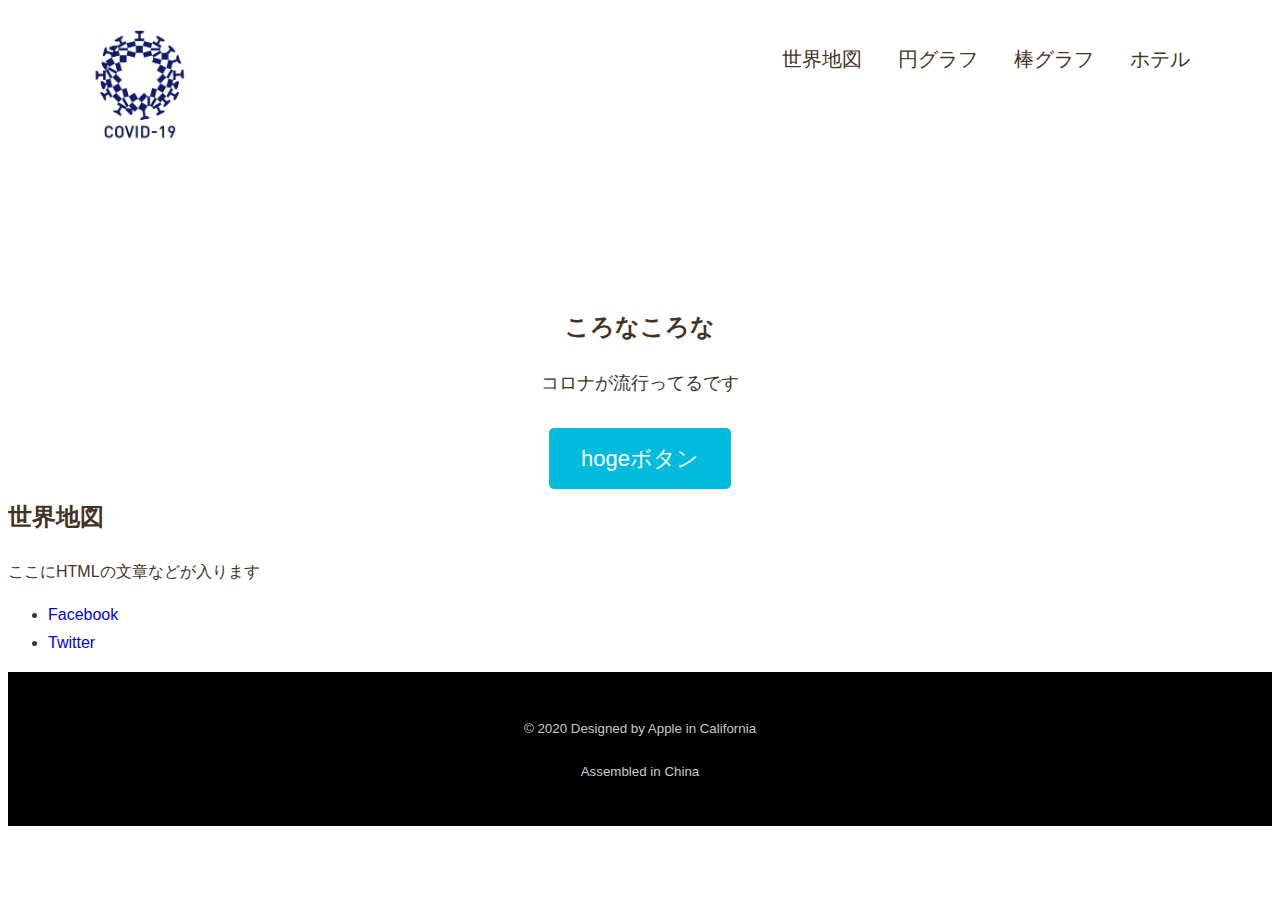
<file: index.html>
<!DOCTYPE html>
<html lang='ja'>
  <head>
    <meta charset="UTF-8">
    <title>COVID-19 World Map</title>
    <link rel="stylesheet" href"http://unpkg.com/ress/dist/ress.min.css">
    <link rel="stylesheet" href="css/style.css">
    <link rel="icon" type="image/png" href="favicon-32x32.png">
<!-- ファビコンの記述（なぜか反映されない） -->
    <link rel="apple-touch-icon" sizes="180x180" href="/apple-touch-icon.png">
    <link rel="icon" type="image/png" sizes="32x32" href="/favicon-32x32.png">
    <link rel="icon" type="image/png" sizes="16x16" href="/favicon-16x16.png">
    <link rel="manifest" href="/site.webmanifest">
    <link rel="mask-icon" href="/safari-pinned-tab.svg" color="#5bbad5">
    <meta name="msapplication-TileColor" content="#da532c">
    <meta name="theme-color" content="#ffffff">

  </head>

  <header class="page-header wrapper">
    <h1><a href="index.html"><img class="logo" src="images/covid19.jpg" alt="worldmapホーム"></a></h1>
    <nav>
      <ul class="main-nav">
        <li><a href="worldMap.html">世界地図</a></li>
        <li><a href="#">円グラフ</a></li>
        <li><a href="#">棒グラフ</a></li>
        <li><a href="#">ホテル</a></li>
      </ul>
    </nav>
  </header>

<main>
  
  </div>
  <div class = "coronacorona wrapper">
    <h2 class="page title">ころなころな</h2>
    <p>コロナが流行ってるです</p>
    <a class="button" href="hoge.html">hogeボタン</a>
  </div>

    <body>
      <h2>世界地図</h2>
      <style>
        /* h1 {color:aqua;} */
      </style>
      <p>ここにHTMLの文章などが入ります</p>
      <script type="text/javascript" src="worldMap.js"></script>
    </body>

    <ul>
      <li><a href="#">Facebook</a></li>
      <li><a href="#">Twitter</a></li>
    </ul>

    
</main>


  <footer>
    <p><small>&copy; 2020 Designed by Apple in California</small></p>
    <p><small>Assembled in China</small></p>
  </footer>
</html>
</file>
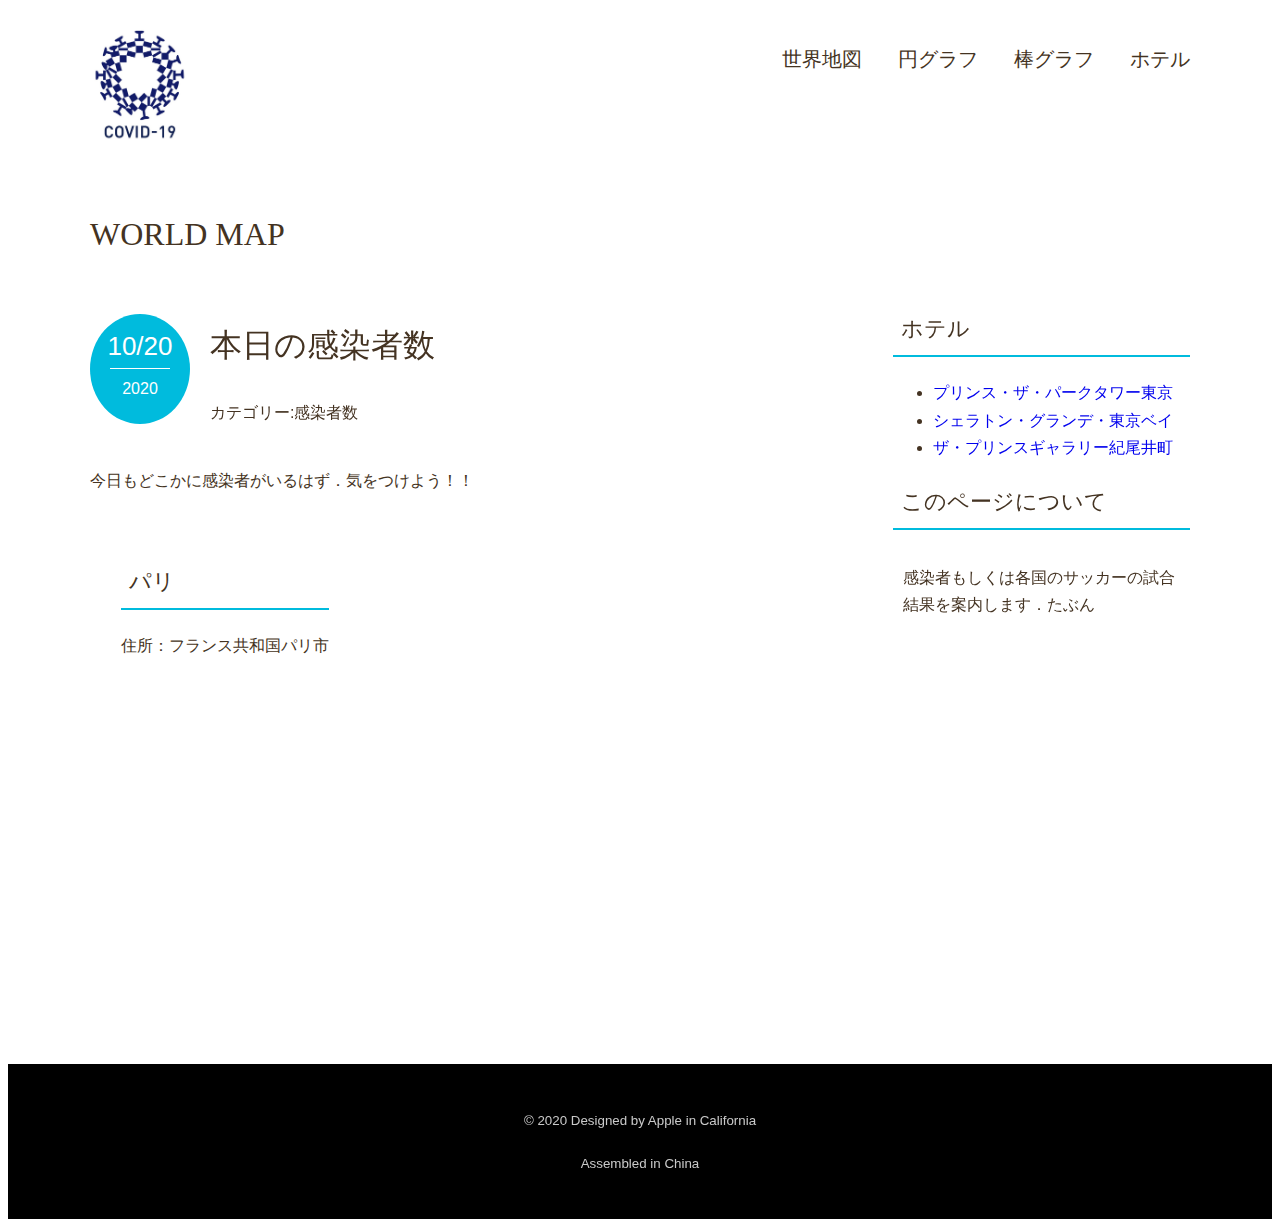
<file: worldMap.html>
<!DOCTYPE html>
<html lang='ja'>
  <head>
    <meta charset="UTF-8">
    <title>COVID-19 World Map - worldMap</title>
    <link rel="stylesheet" href"http://unpkg.com/ress/dist/ress.min.css">
    <link rel="stylesheet" href="css/style.css">
    <link rel="icon" type="image/png" href="favicon-32x32.png">
<!-- ファビコンの記述（なぜか反映されない） -->
    <link rel="apple-touch-icon" sizes="180x180" href="/apple-touch-icon.png">
    <link rel="icon" type="image/png" sizes="32x32" href="/favicon-32x32.png">
    <link rel="icon" type="image/png" sizes="16x16" href="/favicon-16x16.png">
    <link rel="manifest" href="/site.webmanifest">
    <link rel="mask-icon" href="/safari-pinned-tab.svg" color="#5bbad5">
    <meta name="msapplication-TileColor" content="#da532c">
    <meta name="theme-color" content="#ffffff">

  </head>

  <header class="page-header wrapper">
    <h1><a href="index.html"><img class="logo" src="images/covid19.jpg" alt="worldmapホーム"></a></h1>
    <nav>
      <ul class="main-nav">
        <li><a href="#">世界地図</a></li>
        <li><a href="#">円グラフ</a></li>
        <li><a href="#">棒グラフ</a></li>
        <li><a href="#">ホテル</a></li>
      </ul>
    </nav>
  </header>

<main>

  <div class="wrapper">
    <h2 class="page-title">World Map</h2>
  </div><!-- /.wrapper -->
  
  <div class = "news-contents wrapper">
    <article>
      <header class = "post-info">
        <h2 class = "post-title">本日の感染者数</h2>
        <p class = "post-date">10/20<span>2020</span></p>
        <p class = "post-cat">カテゴリー:感染者数</p>
      </header>
      <p>
        今日もどこかに感染者がいるはず．気をつけよう！！
      </p>

      <section id="location">
        <div class="wrapper">
          <div class="information">
            <h3 class="sub-title">パリ</h3>
            <p>
              住所：フランス共和国パリ市<br>
            </p>
          </div>
        </div>
        <div class="location-map">
          <iframe src="https://www.google.com/maps/embed?pb=!1m18!1m12!1m3!1d83998.9474013623!2d2.2768483830061506!3d48.85883763514743!2m3!1f0!2f0!3f0!3m2!1i1024!2i768!4f13.1!3m3!1m2!1s0x47e66e1f06e2b70f%3A0x40b82c3688c9460!2sParis%2C%20France!5e0!3m2!1sen!2sjp!4v1603651390717!5m2!1sen!2sjp" width="500" height="350" frameborder="0" style="border:0;" allowfullscreen="" aria-hidden="false" tabindex="0"></iframe>
        </div>
      </section>
    </article>

    <aside>
      <h3 class = "sub-title">ホテル</h3>
      <ul class = "sub-menu">
        <li><a href="https://www.princehotels.co.jp/parktower/" >プリンス・ザ・パークタワー東京</a></li>
        <li><a href="https://www.marriott.co.jp/hotels/travel/tyosi-sheraton-grande-tokyo-bay-hotel/">シェラトン・グランデ・東京ベイ</a></li>
        <li><a href="https://www.princehotels.co.jp/kioicho/">ザ・プリンスギャラリー紀尾井町</a> </li>
      </ul>

      <h3 class = "sub-title">このページについて</h3>
      <p>感染者もしくは各国のサッカーの試合結果を案内します．たぶん</p>
    </aside>


    

    <!-- <body>
      <style>
        /* h1 {color:aqua;} */
      </style>
      <p>ここにHTMLの文章などが入ります</p>
      <script type="text/javascript" src="worldMap.js"></script>
    </body>

    <ul>
      <li><a href="#">Facebook</a></li>
      <li><a href="#">Twitter</a></li>
    </ul> -->

    
</main>


  <footer>
    <p><small>&copy; 2020 Designed by Apple in California</small></p>
    <p><small>Assembled in China</small></p>
  </footer>
</html>
</file>
<file: css/style.css>
@charset "UTF-8";

/* ------------共通部分------------- */
html {
    font-size: 100%;
}

body{
    font-family: "Yu Gothic Medium", "游ゴシック Medium", YuGothic, "游ゴシック体", "ヒラギノ角ゴ Pro W3", sans-serif;
    line-height:  1.7;
    color: #432;
}

a {
    text-decoration: none;
}
img {
    max-width:  100%;
}

article{
    width: 70%;
}

aside{
    width: 27%;
}

aside p {
    padding: 12px 10px;
}

.news-contents {
    display: flex;
    justify-content: space-between;
    margin-bottom: 50px;
}
/* -----------HEADER------------ */
.logo {
    width: 100px;
    /* margin-top: 100px; */
}

.main-nav {
    display: flex;
    font-size: 1.25rem;
    text-transform: uppercase;
    margin-top: 34px;
    list-style: none;
}
.main-nav li {
    margin-left: 36px;
}
.main-nav a {
    color: #432;
}
.main-nav a:hover {
    color: #0bd;
}

.page-header {
    display: flex;
    justify-content: space-between;
}

.wrapper {
    max-width: 1100px;
    margin: 0 auto;
    padding: 0 4%;
}

/* HOME */
.coronacorona {
    text-align: center;
    margin-top: 10%;
}

.coronacorona p {
    font-size:  1.125rem;
    margin: 10px 0 42px;
}

/* 見出し */
.page-title {
    font-size: 2rem;
    font-family: 'Philosopher',serif;
    text-transform: uppercase;
    font-weight: normal;
}

.sub-title {
    font-size: 1.375rem;
    padding: 0 8px 8px;
    border-bottom: 2px #0bd solid;
    font-weight: normal;
}
/* ボタン */
.button {
    font-size: 1.375rem;
    background: #0bd;
    color: #fff;
    border-radius: 5px;
    padding: 18px 32px;
}
.button:hover {
    background: #0090aa;
}

/* ------記事------- */
.post-info {
    position: relative;
    padding-top: 4px;
    margin-bottom: 40px;
}

.post-date {
    background: #0bd;
    border-radius: 50%;
    color: #fff;
    width: 100px;
    height: 100px;
    font-size: 1.625rem;
    text-align: center;
    position: absolute;
    top: 0;
    padding-top: 10px;
}

.post-date span{
    font-size: 1rem;
    border-top: 1px rgba(255,255, 255, 5) solid;
    padding-top: 6px;
    display: block;
    width: 60%;
    margin: 0 auto;
}

.post-title {
    font-family: "Yu Mincho", "YuMincho",serif;
    font-size: 2rem;
    font-weight: normal;
}

.post-title,
.post-cat {
    margin-left: 120px;
}
/* -----フッター------ */
footer {
    background: rgb(0, 0, 0);
    color: rgb(201, 201, 201);
    text-align: center;
    padding: 26px 0;
}ß

footer p {
    color: #fff;
    font-size: 0.0875rem;
}

/* 地図情報 */
#location{
    padding: 4% 0;
}
#location .wrapper{
    display: flex;
    justify-content: space-between;
}
.location-info{
    width: 22%;
}
.location-info p {
    padding: 12px 10px;
}
.location-map{
    width: 74%;
}
iframe{
    width: 100%;
}
</file>
